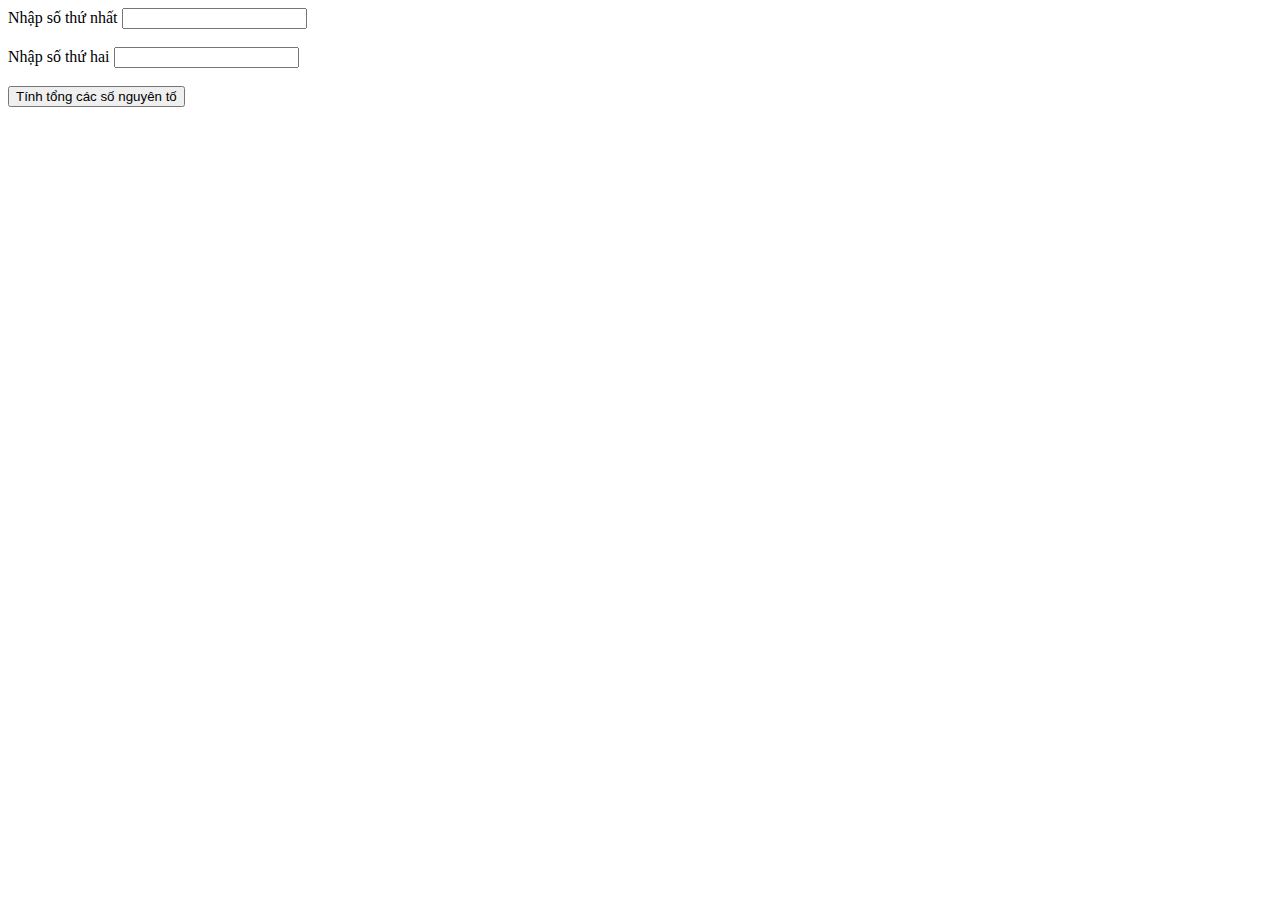
<file: Bai 1/index.html>
<!DOCTYPE html>
<html lang="en">

<head>
    <meta charset="UTF-8">
    <meta http-equiv="X-UA-Compatible" content="IE=edge">
    <meta name="viewport" content="width=device-width, initial-scale=1.0">
    <title>Document</title>
</head>

<body>
    <div>
        <label for="">Nhập số thứ nhất</label>
        <input type="number" id="soThuNhat" name="soThuNhat">
        <br><br>
        <label for="">Nhập số thứ hai</label>
        <input type="number" id="soThuHai" name="soThuHai">
        <br><br>
        <button onclick="calculate()">Tính tổng các số nguyên tố</button><br><br>
        <p id="result"></p>
    </div>

    <script src="../Bai 1/index.js"></script>
</body>

</html>
</file>
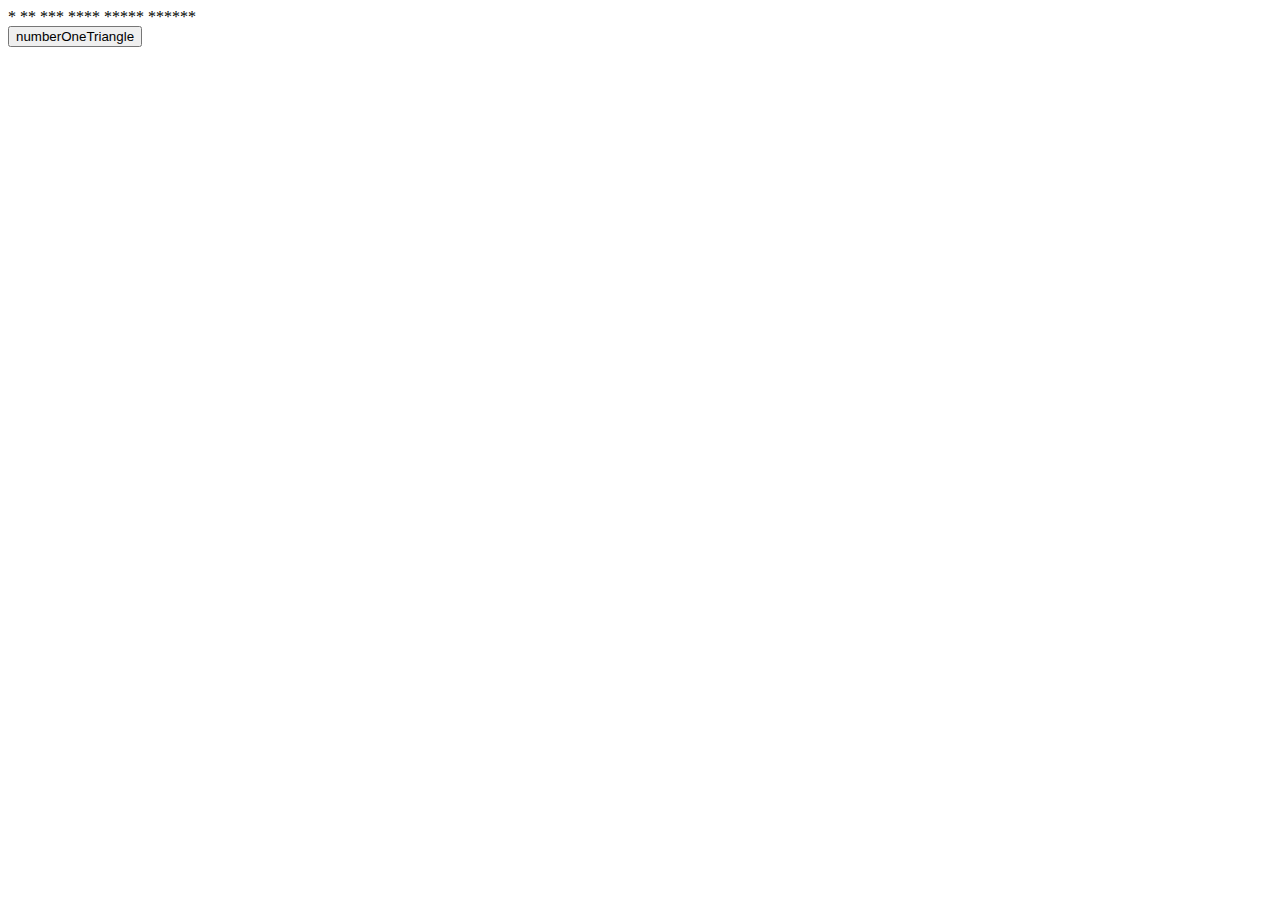
<file: Bai 2/index.html>
<!DOCTYPE html>
<html lang="en">
<head>
    <meta charset="UTF-8">
    <meta http-equiv="X-UA-Compatible" content="IE=edge">
    <meta name="viewport" content="width=device-width, initial-scale=1.0">
    <title>Document</title>
</head>
<body>
    <div id="string"></div>
    <button onclick="numberOneTriangle(6)">numberOneTriangle</button>
    <script src="../Bai 2/index.js"></script>
</body>
</html>
</file>
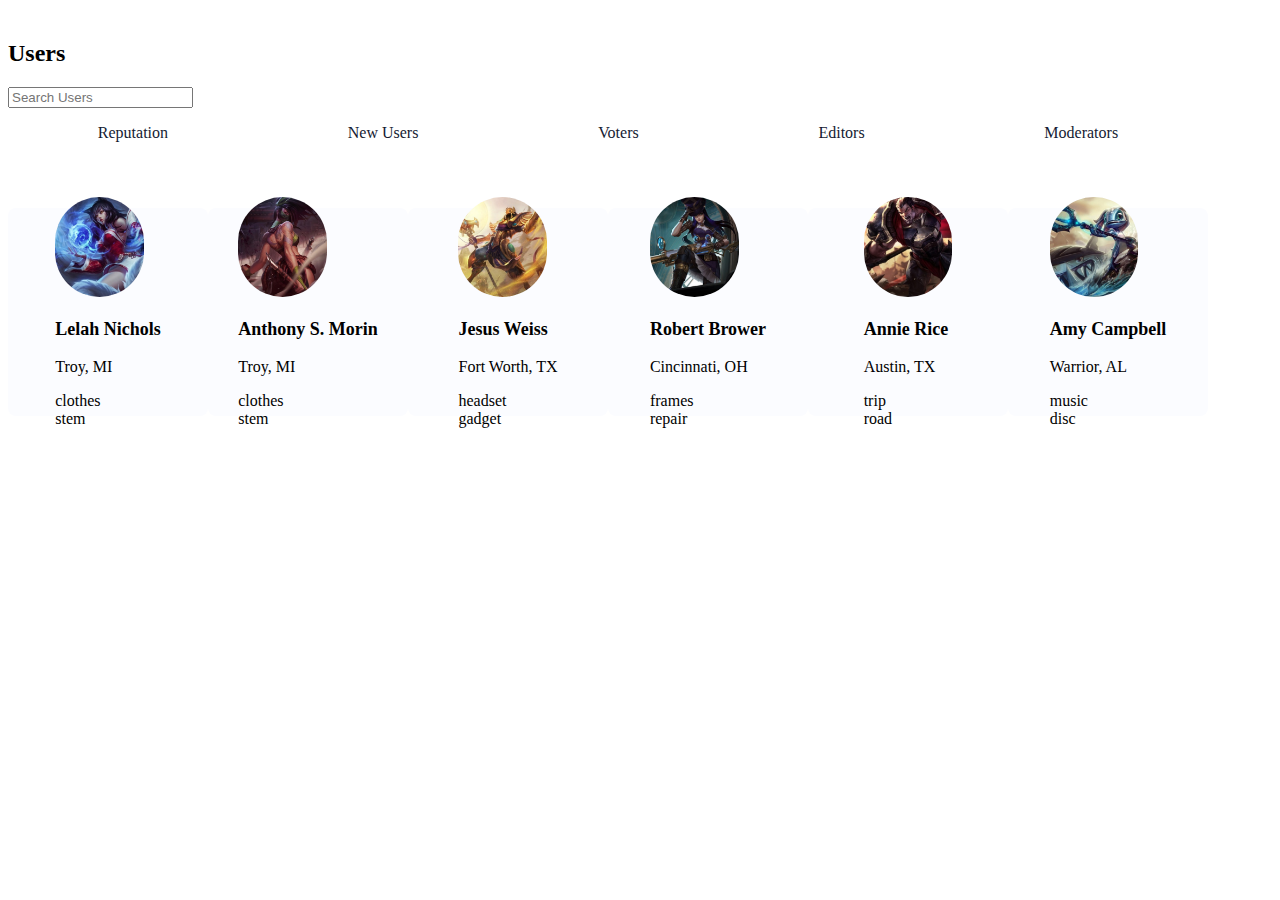
<file: Bai 3/index.html>
<!DOCTYPE html>
<html lang="en">

<head>
  <meta charset="UTF-8" />
  <meta http-equiv="X-UA-Compatible" content="IE=edge" />
  <meta name="viewport" content="width=device-width, initial-scale=1.0" />
  <title>Document</title>
  <link rel="stylesheet" href="./style.css" />
  <link href="https://cdn.jsdelivr.net/npm/bootstrap@5.1.3/dist/css/bootstrap.min.css" rel="stylesheet"
    integrity="sha384-1BmE4kWBq78iYhFldvKuhfTAU6auU8tT94WrHftjDbrCEXSU1oBoqyl2QvZ6jIW3" crossorigin="anonymous">
</head>

<body>
  <div class="container">
    <div class="row" style="margin-bottom: 20px ;">
      <h2>Users</h2>
    </div>
    <div class="row" style="margin-bottom: 50px;">
      <div class="col-6">
        <input class="search-input" placeholder="Search Users" />
      </div>
      <div class="navbar col-6">
        <div class="active">
          <p>Reputation</p>
        </div>
        <div class="active">
          <p>New Users</p>
        </div class="active">
        <div class="active">
          <p>Voters</p>
        </div>
        <div class="active">
          <p>Editors</p>
        </div>
        <div class="active">
          <p>Moderators</p>
        </div>
      </div>
    </div>



    <div style="display: flex; justify-content: space-between" class="row gy-3">
      <div class="col-4 content-container">
        <div class="row">
          <div class="col-5">
            <img class="img-height" style="border-radius: 100px" src="./Avatar/ahri.png" />
          </div>
          <div class="col-7">
            <p class="name">Lelah Nichols</p>
            <p>Troy, MI</p>
            <div class="row">
              <div class="col-6 hashtag">
                <div class="flex">clothes</div>
              </div>
              <div class="col-6 hashtag">
                <div class="flex">stem</div>
              </div>
            </div>
          </div>
        </div>
      </div>

      <div class="col-4 content-container">
        <div class="row">
          <div class="col-5">
            <img class="img-height" style="border-radius: 100px" src="./Avatar/akali.png"
              alt="" />
          </div>
          <div class="col-7">
            <p class="name">Anthony S. Morin</p>
            <p>Troy, MI</p>
            <div class="row gy-1 gx-2">
              <div class="col-6 hashtag">
                <div class="flex">clothes</div>
              </div>
              <div class="col-6 hashtag">
                <div class="flex">stem</div>
              </div>
            </div>
          </div>
        </div>
      </div>

      <div class="col-4 content-container">
        <div class="row">
          <div class="col-5">
            <img class="img-height" style="border-radius: 100px" src="./Avatar/azir.png"
              alt="" />
          </div>
          <div class="col-7">
            <p class="name">Jesus Weiss</p>
            <p>Fort Worth, TX </p>
            <div class="row">
              <div class="col-6 hashtag">
                <div class="flex">headset</div>
              </div>
              <div class="col-6 hashtag">
                <div class="flex">gadget</div>
              </div>
            </div>
          </div>
        </div>
      </div>

      <div class="col-4 content-container">
        <div class="row">
          <div class="col-5">
            <img class="img-height" style="border-radius: 100px" src="./Avatar/caitlyn.png"
              alt="" />
          </div>
          <div class="col-7">
            <p class="name">Robert Brower</p>
            <p>Cincinnati, OH</p>
            <div class="row">
              <div class="col-6 hashtag">
                <div class="flex">frames</div>
              </div>
              <div class="col-6 hashtag">
                <div class="flex">repair</div>
              </div>
            </div>
          </div>
        </div>
      </div>

      <div class="col-4 content-container">
        <div class="row">
          <div class="col-5">
            <img class="img-height" style="border-radius: 100px" src="./Avatar/darius.png"
              alt="" />
          </div>
          <div class="col-7">
            <p class="name">Annie Rice</p>
            <p>Austin, TX</p>
            <div class="row">
              <div class="col-6 hashtag">
                <div class="flex">trip</div>
              </div>
              <div class="col-6 hashtag">
                <div class="flex">road</div>
              </div>
            </div>
          </div>
        </div>
      </div>

      <div class="col-4 content-container">
        <div class="row">
          <div class="col-5">
            <img class="img-height" style="border-radius: 100px" src="./Avatar/fizz.png"
              alt="" />
          </div>
          <div class="col-7">
            <p class="name">Amy Campbell</p>
            <p>Warrior, AL</p>
            <div class="row">
              <div class="col-6 hashtag">
                <div class="flex">music</div>
              </div>
              <div class="col-6 hashtag">
                <div class="flex">disc</div>
              </div>
            </div>
          </div>
        </div>
      </div>
    </div>
  </div>
</body>

</html>
</file>
<file: Bai 3/style.css>
body{
    margin-top: 40px !important
}
.navbar{
    display: flex;
    justify-content: space-around;
    cursor: pointer;
    align-items: center;
    color: #151B32;
}
.content-container{
    width: 380px !important;
    height: 208px;
    border-radius: 8px;
    background-color: #FBFCFF;
    display: flex;
    justify-content: space-around;
    align-items: center;
    max-width: 300px;
}
.name{
    font-size: 18px;
    font-weight: 900;
}
.container{
    margin-top: 100px 0 !important;
    max-width: 1200px !important;
}

.flex{
    display: flex;
    justify-content: center;
    margin-right: 10px;
    width: max-content;
    text-align: center !important;
}
.img-height{
    height: 100px; 
}
</file>
